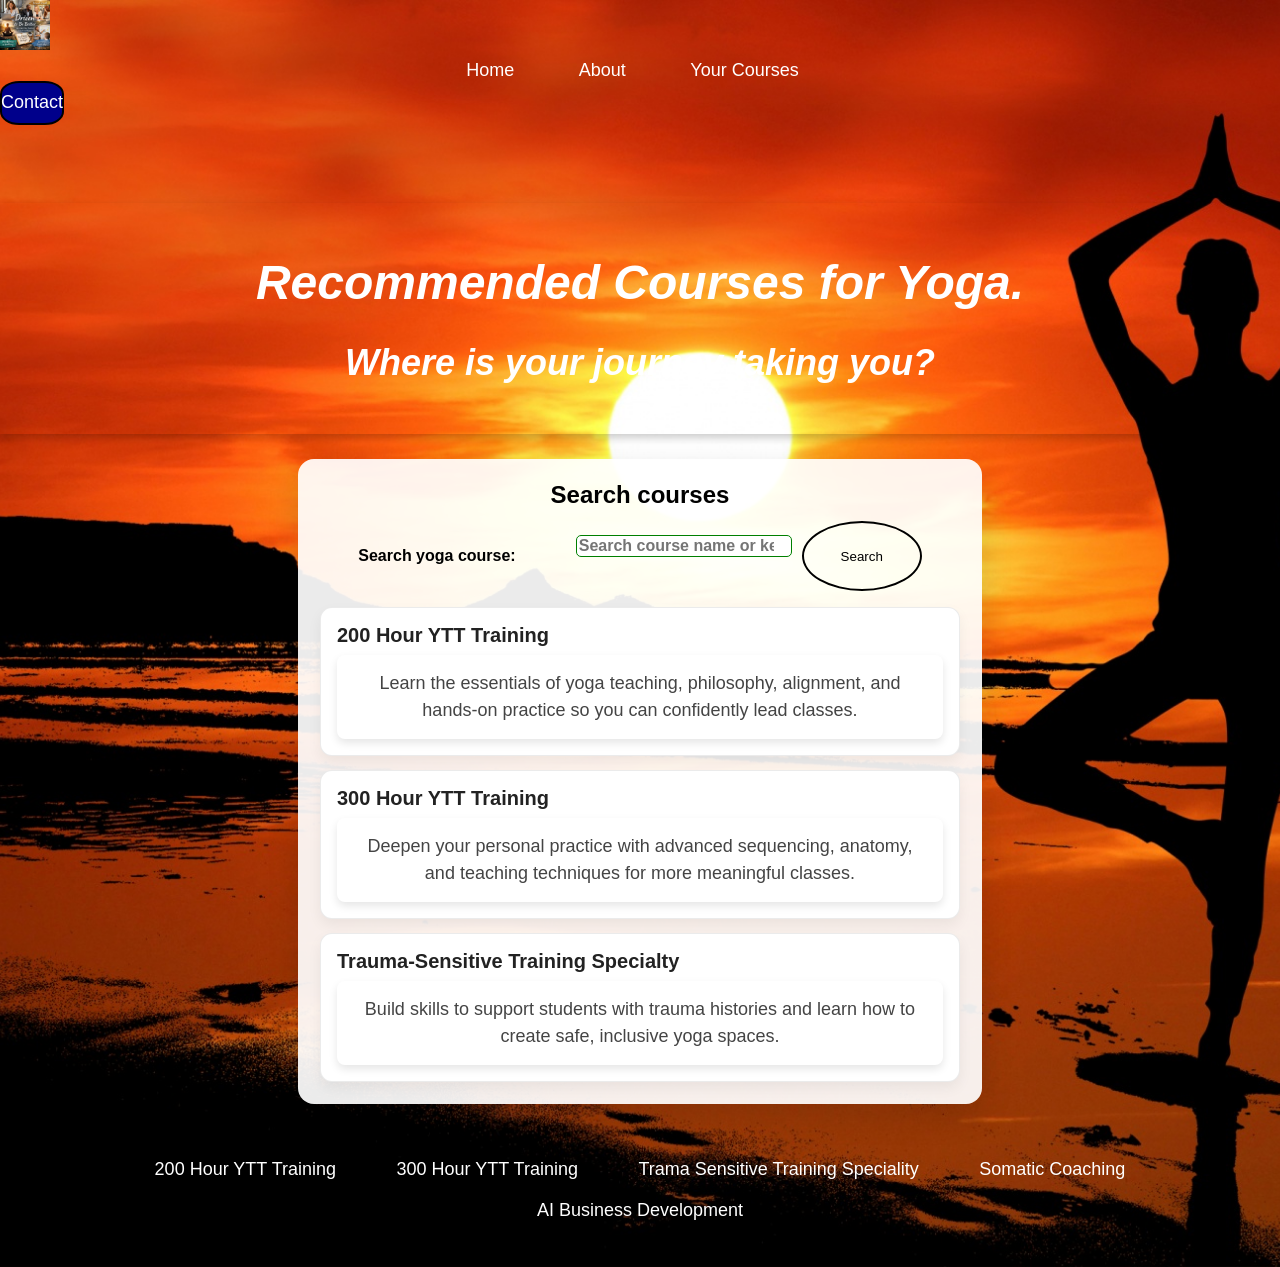
<file: index.html>
<!DOCTYPE html>
<html lang="en">

<head>
    <meta charset="utf-8">
    <meta name="viewport" content="width=device-width, initial-scale=1.0">
    <meta name="description" content="Final Project for Group 4">
    <title>Recommended Courses for Yoga.</title>
    <link rel="stylesheet" type="text/css" href="FinalCSS.css">
    <!-- Background Image -->
    <style>
        body {
            background-image: url(./assets/yoga-silhouette-sunset-beach\ \(2\).jpg);
            background-size: cover;
            /* Ensures the image covers the entire background */
            background-repeat: no-repeat;
            /* Prevents the image from repeating */
        }
    </style>

</head>

<body>
    <!-- Logo -->
    <div class="logo">
        <img src="./assets/Driven2beBetter1.png" alt="Yoga Logo" class="logo">
    </div>
    <!-- Navbar -->
    <div id="navbar">
        <nav>
            <ul>
                <li><a href="index.html">Home</a></li>
                <li><a href="about.html">About</a></li>
                <li><a href="courses.html">Your Courses</a></li>
                <li><a class="btn-contact">Contact</a></li>
            </ul>
        </nav>
    </div>
    <!--Header  -->
    <header>
        <h1><a href="index.html"><b><i>Recommended Courses for Yoga.</i></b></a></h1>
        <h2><b><i>Where is your journey taking you?</i></b></h2>

    </header>
    <!--Search Bar  -->
    <div class="search-bar">
        <div class="search-title">Search courses</div>
        <div class="search-controls">
            <label class="search-label" for="site-search">Search yoga course:</label>
            <input type="search" class="site-search" id="site-search" name="site-search" placeholder="Search course name or keyword">
            <button class="search-button" type="button" id="search-button">Search</button>
        </div>
        <div id="search-results" class="search-results"></div>
    </div>
    <!--Buttons  -->
    <ul>
        <li><a href="#ytt_training_200_hours">200 Hour YTT Training</a></li>
        <li><a href="#ytt_training_300_hours">300 Hour YTT Training</a></li>
        <li><a href="#trama_sensitive_training">Trama Sensitive Training Speciality</a></li>
        <li><a href="#somatic_coaching">Somatic Coaching</a></li>
        <li><a href="#ai-business-development">AI Business Development</a></li>
    </ul>
    <!-- Button Details  -->
    <!-- 200 hr -->
    <div id="ytt_training_200_hours" class="course-section">
        <h2>200 Hour YTT Training</h2>
        <p>This is where the Learning <b><i><u>Begins</u></i></b></p>
    </div>
    <!-- 300 hr -->
    <div id="ytt_training_300_hours" class="course-section">
        <h2>300 Hour YTT Training</h2>
        <p>It's time to go deep on the history, the physics, and how to lead a class.</p>
    </div>
    <!-- Trama -->
    <div id="trama_sensitive_training" class="course-section">
        <h2>Trama Sensitive Training Speciality</h2>
        <p>This is a comlex series of skills that develop you on a new level. You learn how to help people that have
            delt with tough life situations. You learn what to look for when leading a class and how to hold space for
            them.</p>
    </div>
    <!-- Somatic -->
    <div id="somatic_coaching" class="course-section">
        <h2>Somatic Coaching</h2>
        <p>Now we get to Yoga in real life. You learn how to take what you learn on the mat and apply it. You also learn
            how to help others reconize when their body and mind is telling them what it needs. You then help make life
            plans to give the body what it needs.</p>
    </div>
    <!--AI  -->
    <div id="ai-business-development" class="course-section">
        <h2>AI Business Development</h2>
        <p>Welcome to Yoga in the 21st century. This is where you take the ancient art of yoga and add that modern day
            flare. You learn how to leverage Social Media and AI to develop your business.</p>
    </div>

    <script>
        const sampleResults = [
            {
                title: '200 Hour YTT Training',
                description: 'Learn the essentials of yoga teaching, philosophy, alignment, and hands-on practice so you can confidently lead classes.'
            },
            {
                title: '300 Hour YTT Training',
                description: 'Deepen your personal practice with advanced sequencing, anatomy, and teaching techniques for more meaningful classes.'
            },
            {
                title: 'Trauma-Sensitive Training Specialty',
                description: 'Build skills to support students with trauma histories and learn how to create safe, inclusive yoga spaces.'
            },
            {
                title: 'Somatic Coaching',
                description: 'Explore body-based coaching tools to connect movement, breath, and emotional awareness in teaching.'
            },
            {
                title: 'AI Business Development',
                description: 'Use modern tools to grow your yoga business, build a brand, and reach more students online.'
            }
        ];

        const searchInput = document.getElementById('site-search');
        const searchButton = document.getElementById('search-button');
        const searchResults = document.getElementById('search-results');

        function renderSearchResults(results) {
            if (!searchResults) return;

            if (results.length === 0) {
                searchResults.innerHTML = '<div class="search-no-results">No results found. Try another keyword.</div>';
                return;
            }

            searchResults.innerHTML = results.map(result => {
                return `
                    <div class="search-result">
                        <h3>${result.title}</h3>
                        <p>${result.description}</p>
                    </div>
                `;
            }).join('');
        }

        function performSearch() {
            const query = searchInput.value.trim().toLowerCase();

            if (query === '') {
                renderSearchResults(sampleResults.slice(0, 3));
                return;
            }

            const filtered = sampleResults.filter(result => {
                return result.title.toLowerCase().includes(query) || result.description.toLowerCase().includes(query);
            });

            renderSearchResults(filtered);
        }

        function showSection() {
            let hash = window.location.hash.substring(1); // Get the part after #
            let sections = document.querySelectorAll('.course-section');

            sections.forEach(section => {
                section.classList.remove('active');
                if (section.id === hash) {
                    section.classList.add('active');
                }
            });
        }

        searchButton.addEventListener('click', performSearch);
        searchInput.addEventListener('input', performSearch);

        window.addEventListener('hashchange', showSection);
        window.addEventListener('load', () => {
            showSection();
            renderSearchResults(sampleResults.slice(0, 3));
        });
    </script>

</body>

</html>

<!-- https://priyangsubanerjee.github.io/yogism/yogism-api.json -->
</file>
<file: FinalCSS.css>
body {
  background-image: "./assets/._profileimage.png";
  background-size: cover;
  background-position: center;
  background-repeat: no-repeat;
  font-family: "Poppins", sans-serif;
  color: transparent;
  margin: 0;
  padding: 0;
}
.logo {
  max-width: 50px;
  max-height: 50px;
}

p {
  max-width: 600px;
  background: transparent;
  padding: 15px 20px;
  margin: 20px auto;
  border-radius: 8px;
  box-shadow: 0px 4px 8px rgba(0, 0, 0, 0.1);
  text-align: center;
  font-size: 18px;
  line-height: 1.6;
  color: #333;
}
ul {
  padding: bottom 250px;
}
h1,
h2 {
  font-weight: 600;
}

p,
ul li,
a {
  font-weight: 400;
}

header {
  background: transparent;
  text-align: center;
  color: white;
  text-align: center;
  padding: 20px;
  font-size: 24px;
  font-weight: bold;
  box-shadow: 0px 4px 8px rgba(0, 0, 0, 0.2);
}

header h1 a {
  text-decoration: none;
  color: white;
  transition: 0.3s;
}

header h1 a:hover {
  color: #dcdcdc;
}

#navbar {
  background: transparent;
  padding: 10px 0;
  text-align: center;
  padding-bottom: 60px;
}

#navbar ul {
  list-style: none;
  padding: 0;
  margin: 0;
}

#navbar ul li {
  display: inline;
  margin: 0 15px;
}

#navbar ul li a {
  text-decoration: none;
  color: white;
  font-size: 18px;
  padding: 10px 15px;
  transition: 0.3s;
}

#navbar ul li a:hover {
  background: transparent;
  border-radius: 5px;
}

ul {
  list-style: none;
  padding: 20px;
  text-align: center;
}

ul li {
  display: inline-block;
  margin: 10px;
}

ul li a {
  text-decoration: none;
  background: transparent;
  color: white;
  padding: 12px 18px;
  font-size: 18px;
  border-radius: 5px;
  transition: 0.3s;
}

ul li a:hover {
  background: transparent;
  border-radius: 5px;
}
.btn-contact {
  display: flex;
  flex-direction: column-reverse;
  align-items: center;
  align-content: center;
  justify-content: space-around;
  justify-items: space-around;
  border: 2px black solid;
  background-color: darkblue;
  color: black;
  padding: 10px 20px;
  border-radius: 30%;
  width: 30px;
  height: 20px;
}

.course-section {
  display: none;
  background: white;
  max-width: 800px;
  margin: 30px auto;
  padding: 20px;
  border-radius: 8px;
  box-shadow: 0px 4px 10px rgba(0, 0, 0, 0.1);
  border-left: 5px solid #666;
}

.course-section.active {
  display: block;
}

.course-section h2 {
  color: #444;
  font-size: 28px;
  margin-bottom: 10px;
}

@media (max-width: 768px) {
  header {
    font-size: 20px;
    padding: 15px;
  }

  ul li {
    display: block;
    margin: 10px 0;
  }

  ul li a {
    width: 80%;
    display: block;
    text-align: center;
  }

  .course-section {
    width: 90%;
    padding: 15px;
  }
}

.search-bar {
  display: flex;
  flex-direction: column;
  align-items: center;
  justify-content: space-around;
  justify-items: space-around;
  width: 100%;
  align-content: center;
  padding-top: 1500px;
  font-size: 24px;
  font-weight: bold;
  color: #333;
  height: fit-content;
  max-width: 50% !important;
  cursor: pointer;
}
.search-bar input {
  border: 1px solid green;
  border-radius: 5px;
  font-size: 16px;
  box-sizing: border-box;
  margin-bottom: 20px;
}
.site-search {
  display: flex;
  flex-direction: column;
  align-items: center;
  align-content: center;
  justify-content: space-around;
  justify-items: space-around;
  margin-left: 50px;
  font-size: x-large;
  font-weight: bold;
  color: #333;
  text-decoration: none;
  color: black;
  max-width: 60% !important;
}
.search-button {
  display: flex;
  flex-direction: column;
  align-items: center;
  align-content: center;
  justify-content: space-around;
  justify-items: space-around;
  border: 2px black solid;
  background-color: transparent;
  color: black;
  padding: 10px 20px;
  border-radius: 50%;
  width: 120px;
  height: 70px;
  display: flex;
  align-items: center;
  justify-content: center;
  justify-items: center;
  text-align: center;
}
.search-title {
  display: flex;
  justify-content: center;
  font-size: x-large;
  font-weight: bold;
  color: black;
  margin-bottom: 12px;
}

.search-controls {
  display: flex;
  flex-wrap: wrap;
  align-items: center;
  justify-content: center;
  gap: 10px;
  margin-bottom: 16px;
}

.search-label {
  font-size: 16px;
  color: black;
  min-width: 150px;
}

.search-bar {
  max-width: 900px;
  margin: 25px auto;
  padding: 22px;
  background: rgba(255, 255, 255, 0.92);
  border-radius: 16px;
  box-shadow: 0 12px 32px rgba(0, 0, 0, 0.14);
}

.search-results {
  display: grid;
  gap: 14px;
}

.search-result {
  background: #fff;
  border-radius: 12px;
  padding: 16px;
  border: 1px solid rgba(0, 0, 0, 0.08);
  box-shadow: 0 6px 14px rgba(0, 0, 0, 0.06);
}

.search-result h3 {
  margin: 0 0 8px;
  font-size: 20px;
  color: #222;
}

.search-result p {
  margin: 0;
  color: #444;
  line-height: 1.5;
}

.search-no-results {
  color: #555;
  padding: 14px;
  border-radius: 10px;
  background: #f8f8f8;
  border: 1px solid rgba(0, 0, 0, 0.06);
}
</file>
